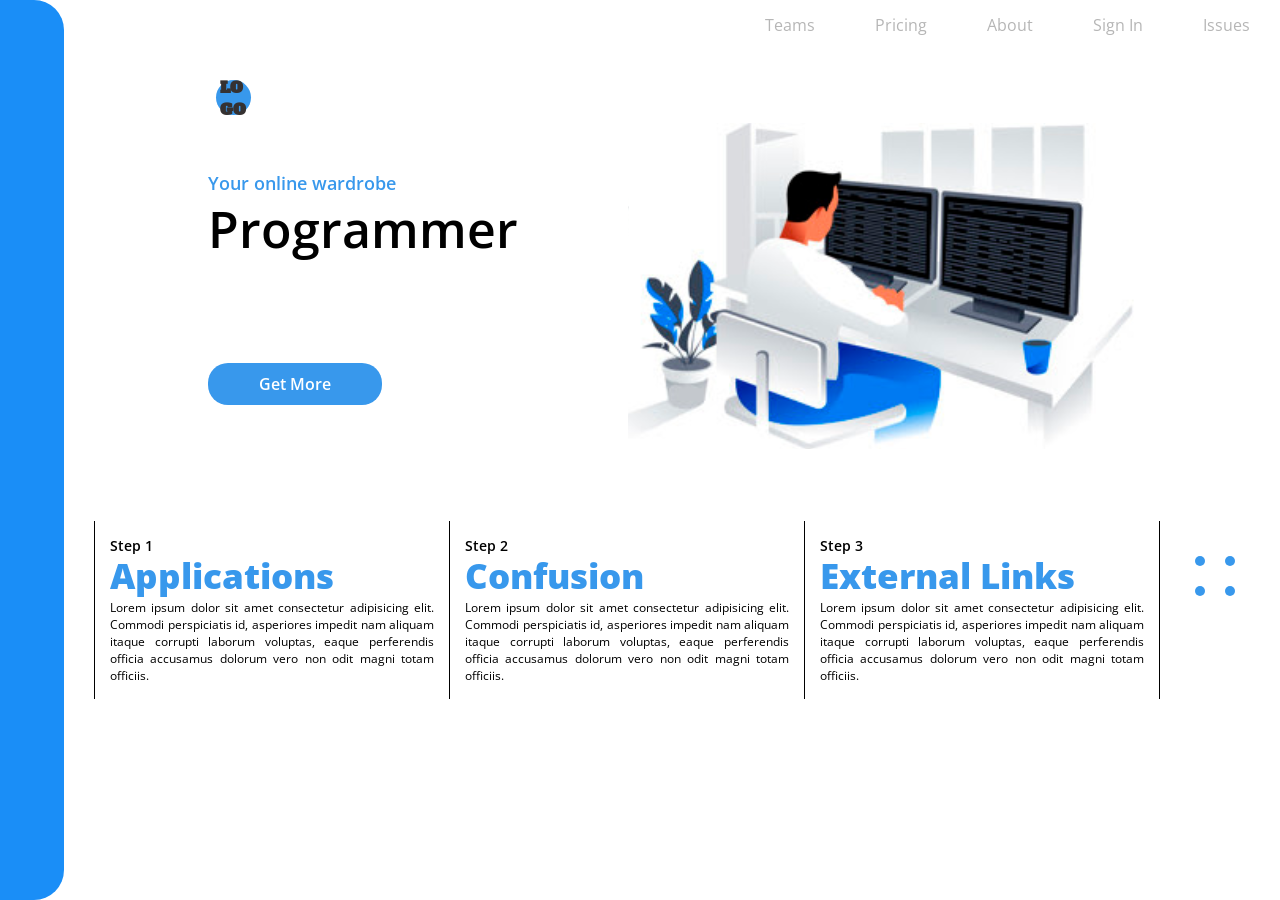
<file: index.html>
<!DOCTYPE html>
<html lang="en">

<head>
  <link rel="stylesheet" href="styles.css" />
  <link rel="preconnect" href="https://fonts.gstatic.com" />
  <link rel="preconnect" href="https://fonts.gstatic.com">
  <link rel="preconnect" href="https://fonts.gstatic.com">
  <link href="https://fonts.googleapis.com/css2?family=Alfa+Slab+One&display=swap" rel="stylesheet">
  <link href="https://fonts.googleapis.com/css2?family=Anton&display=swap" rel="stylesheet">
  <link rel="preconnect" href="https://fonts.gstatic.com">
  <link href="https://fonts.googleapis.com/css2?family=Dela+Gothic+One&display=swap" rel="stylesheet">
  <link href="https://fonts.googleapis.com/css2?family=Open+Sans&display=swap" rel="stylesheet" />
  <meta charset="UTF-8" />
  <meta http-equiv="X-UA-Compatible" content="IE=edge" />
  <meta name="viewport" content="width=device-width, initial-scale=1.0" />
  <title>Document</title>
  <script>
    function setBackGroundColor(){
      document.documentElement.style
    .setProperty('--my-variable-name', 'yellow');
    }
  </script>
</head>

<body class="body">
  <div class="main">
    <div class="bluebox"></div>
    <div class="maincontent">

      <ul>

        <li><a href="default.asp">Issues</a></li>
        <li><a href="news.asp">Sign In</a></li>
        <li><a href="contact.asp">About</a></li>
        <li><a href="about.asp">Pricing</a></li>
        <li><a href="about.asp">Teams</a></li>

      </ul>

      <div class="hero">
        <div class="div-block-3">
          <div class="logo">
            <div class="dot2"></div>
            <div class="inner">
              <div class="logo-text">LO</div>
              <div class="logo-text">GO</div>
            </div>
          </div>
          <div class="bluetext">Your online wardrobe</div>
          <div class="heroheading">Programmer</div>
          <div class="callbutton" onclick="setBackGroundColor()">Get More</div>
        </div>
        <img src="heroimage.png" class="heroimage">
      </div>
      <div class="footer">

        <div class="container">
          <div class="step">Step 1</div>
          <div class="container-heading">Applications</div>
          <div class="container-description">
            Lorem ipsum dolor sit amet consectetur adipisicing elit. Commodi perspiciatis id, asperiores impedit nam
            aliquam itaque corrupti laborum voluptas, eaque perferendis officia accusamus dolorum vero non odit magni
            totam officiis.
          </div>

        </div>


        <div class="container">
          <div class="step">Step 2</div>
          <div class="container-heading">Confusion</div>
          <div class="container-description">
            Lorem ipsum dolor sit amet consectetur adipisicing elit. Commodi perspiciatis id, asperiores impedit nam
            aliquam itaque corrupti laborum voluptas, eaque perferendis officia accusamus dolorum vero non odit magni
            totam officiis.
          </div>

        </div>


        <div class="container">
          <div class="step">Step 3</div>

          <div class="container-heading">External Links</div>
          <div class="container-description">
            Lorem ipsum dolor sit amet consectetur adipisicing elit. Commodi perspiciatis id, asperiores impedit nam
            aliquam itaque corrupti laborum voluptas, eaque perferendis officia accusamus dolorum vero non odit magni
            totam officiis.
          </div>

        </div>

        <div class="container">
          <div class="dot-flex">
            <div class="dot"></div>
            <div class="dot"></div>
          </div>
          <div class="dot-flex">
            <div class="dot"></div>
            <div class="dot"></div>
          </div>

        </div>
      </div>


    </div>
  </div>
</body>

</html>
</file>
<file: styles.css>
:root {
  --my-variable-name: white;
}

.body {
  margin: 0;
  padding: 0;
  font-family: 'Open Sans';
  background-color: var(--my-variable-name);
}

.div {
  margin: 0;
  padding: 0;
}

ul {
  list-style-type: none;
  margin: 0;
  padding: 0;
  overflow: hidden;
}

li {
  float: right;
}

li a {
  display: block;

    color: hsla(0, 0.00%, 71.33%, 1.00);
  
  text-align: center;
  padding: 14px 30px;
  text-decoration: none;
}

/* Change the link color to #111 (black) on hover */
li a:hover {
  background-color: rgb(201, 198, 198);
  color: white;
}

.main {
  margin: 0;
  padding: 0;
  display: flex;
  
}

.bluebox {
  background-color: #1a8ef7;
  flex: 5%;
  min-height: 100vh;
  border-top-right-radius: 30px;
  border-bottom-right-radius: 30px;
  
}

.maincontent {
  flex: 95%;
}

.hero {
  display: flex;
  margin-bottom: 0px;
  padding-top: 30px;
  padding-right: 35px;
  padding-bottom: 0px;
  padding-left: 35px;
  align-items: center;
  justify-content: space-evenly;
  
}

.hero:small {
  padding-top: 40px;
  padding-right: 20px;
  padding-bottom: 40px;
  padding-left: 20px;
}

.div-block-3 {
  display: flex;
  padding-right: 0px;
  flex-direction: column;
  align-self: stretch;
  flex-grow: 0;
  flex-shrink: 0;
  flex-basis: auto;
}

.div-block-3:small {
  flex: 4;
  justify-content: center;
  align-items: center;
}

.bluetext {
  font-weight: 600;

  margin-top: 56px;
  color: hsla(208.00000000000003, 82.57%, 57.25%, 1.00);
  font-size: 18px;
}

.heroheading {
  font-weight: 600;

  padding-top: 0px;
  padding-right: 0px;
  font-size: 50px;
}



.callbutton {
  cursor: pointer;
  font-weight: 600;
  color: white;
  background-color: #3898ec;
  display: flex;
  width: 150px;
  margin-top: 100px;
  margin-bottom: 86px;
  padding-top: 10px;
  padding-right: 12px;
  padding-bottom: 10px;
  padding-left: 12px;
  justify-content: center;
  align-items: center;
  border-top-left-radius: 20px;
  border-top-right-radius: 20px;
  border-bottom-left-radius: 20px;
  border-bottom-right-radius: 20px;
  font-size: 16px;
  object-fit: fill;
}


.container {
  padding-top: 15px;
  padding-right: 15px;
  padding-bottom: 15px;
  padding-left: 15px;
  border-top-style: solid;
  border-top-width: 0px;
  border-top-color: black;
  border-right-style: solid;
  border-right-width: 0px;
  border-right-color: black;
  border-bottom-style: solid;
  border-bottom-width: 0px;
  border-bottom-color: black;
  border-left-style: solid;
  border-left-width: 1px;
  border-left-color: black;
  text-align: justify;
  object-fit: cover;
}

.footer{
  display: flex;
  padding: 30px 30px;
}

.step{
  font-size: 14px;
  font-weight: 600;
}

.container-heading {

    margin-top: -3px;
    color: hsla(208.00000000000003, 82.57%, 57.25%, 1.00);
    font-size: 35px;
    font-weight: 800;
}

.container-description{
  font-size: 12px;
}

.dot {
  height: 50;
  width: 50;
  color: red;
}

.dot {
  height: 10px;
  background-color: hsla(208.00000000000003, 82.57%, 57.25%, 1.00);
  margin-left: 20px;
  width: 10px;
  border-radius: 50%;
  display: inline-block;
}

.dot2 {
  height: 35px;
  background-color: hsla(208.00000000000003, 82.57%, 57.25%, 1.00);
  margin-left: 20px;
  width: 35px;
  border-radius: 50%;
  display: inline-block;
}

.dot-flex{
  margin-top: 20px;
  display: flex;
}

.logo {
  display: flex;
  flex-direction: column;
  /* background-color: #1a8ef7; */
  width: 30px;
  justify-content: center;
  align-items: center;
  /* border-radius: 20%; */
  

}

.logo-text{
  font-weight: 900;
  margin: 0px ;
  font-family: 'Alfa Slab One';
  padding-left: 20px;
  color: rgb(53, 49, 49);
  /* font-family: 'Anton'; */
}

.inner {
  position: absolute;
}
</file>
<file: src/styles.css>
.body {
  margin: 0;
  padding: 0;
  font-family: 'Open Sans';
}

.div {
  margin: 0;
  padding: 0;
}

ul {
  list-style-type: none;
  margin: 0;
  padding: 0;
  overflow: hidden;
}

li {
  float: right;
}

li a {
  display: block;

    color: hsla(0, 0.00%, 71.33%, 1.00);
  
  text-align: center;
  padding: 14px 30px;
  text-decoration: none;
}

/* Change the link color to #111 (black) on hover */
li a:hover {
  background-color: rgb(201, 198, 198);
  color: white;
}

.main {
  margin: 0;
  padding: 0;
  display: flex;
  
}

.bluebox {
  background-color: #1a8ef7;
  flex: 5%;
  min-height: 100vh;
  border-top-right-radius: 30px;
  border-bottom-right-radius: 30px;
  
}

.maincontent {
  flex: 95%;
}

.hero {
  display: flex;
  margin-bottom: 0px;
  padding-top: 30px;
  padding-right: 35px;
  padding-bottom: 0px;
  padding-left: 35px;
  align-items: center;
  justify-content: space-evenly;
  
}

.hero:small {
  padding-top: 40px;
  padding-right: 20px;
  padding-bottom: 40px;
  padding-left: 20px;
}

.div-block-3 {
  display: flex;
  padding-right: 0px;
  flex-direction: column;
  align-self: stretch;
  flex-grow: 0;
  flex-shrink: 0;
  flex-basis: auto;
}

.div-block-3:small {
  flex: 4;
  justify-content: center;
  align-items: center;
}

.bluetext {
  font-weight: 600;

  margin-top: 56px;
  color: hsla(208.00000000000003, 82.57%, 57.25%, 1.00);
  font-size: 18px;
}

.heroheading {
  font-weight: 600;

  padding-top: 0px;
  padding-right: 0px;
  font-size: 50px;
}



.callbutton {
  font-weight: 600;
  color: white;
  background-color: #3898ec;
  display: flex;
  width: 150px;
  margin-top: 100px;
  margin-bottom: 86px;
  padding-top: 10px;
  padding-right: 12px;
  padding-bottom: 10px;
  padding-left: 12px;
  justify-content: center;
  align-items: center;
  border-top-left-radius: 20px;
  border-top-right-radius: 20px;
  border-bottom-left-radius: 20px;
  border-bottom-right-radius: 20px;
  font-size: 16px;
  object-fit: fill;
}

.heroimage {
}

.container {
  padding-top: 15px;
  padding-right: 15px;
  padding-bottom: 15px;
  padding-left: 15px;
  border-top-style: solid;
  border-top-width: 0px;
  border-top-color: black;
  border-right-style: solid;
  border-right-width: 0px;
  border-right-color: black;
  border-bottom-style: solid;
  border-bottom-width: 0px;
  border-bottom-color: black;
  border-left-style: solid;
  border-left-width: 1px;
  border-left-color: black;
  text-align: justify;
  object-fit: cover;
}

.footer{
  display: flex;
  padding: 30px 30px;
}

.step{
  font-size: 14px;
  font-weight: 600;
}

.container-heading {

    margin-top: -3px;
    color: hsla(208.00000000000003, 82.57%, 57.25%, 1.00);
    font-size: 35px;
    font-weight: 800;
}

.container-description{
  font-size: 12px;
}

.dot {
  height: 50;
  width: 50;
  color: red;
}

.dot {
  height: 10px;
  background-color: hsla(208.00000000000003, 82.57%, 57.25%, 1.00);
  margin-left: 20px;
  width: 10px;
  border-radius: 50%;
  display: inline-block;
}

.dot2 {
  height: 35px;
  background-color: hsla(208.00000000000003, 82.57%, 57.25%, 1.00);
  margin-left: 20px;
  width: 35px;
  border-radius: 50%;
  display: inline-block;
}

.dot-flex{
  margin-top: 20px;
  display: flex;
}

.logo {
  display: flex;
  flex-direction: column;
  /* background-color: #1a8ef7; */
  width: 30px;
  justify-content: center;
  align-items: center;
  /* border-radius: 20%; */
  

}

.logo-text{
  font-weight: 900;
  margin: 0px ;
  font-family: 'Alfa Slab One';
  padding-left: 20px;
  color: rgb(53, 49, 49);
  /* font-family: 'Anton'; */
}

.inner {
  position: absolute;
}
</file>
